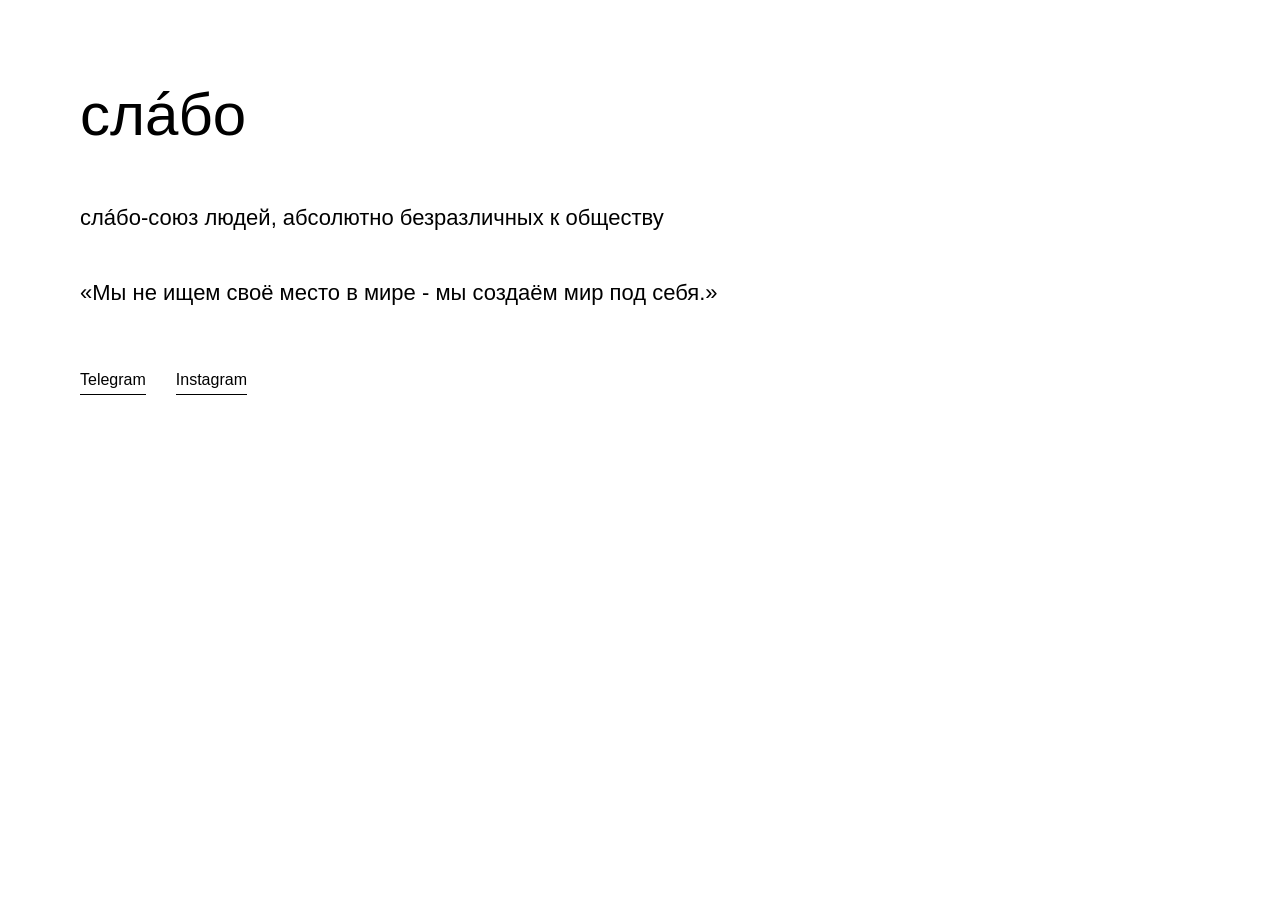
<file: info.html>
<!DOCTYPE html>

<html lang="ru">


<head>

<meta charset="UTF-8">

<meta name="viewport" content="width=device-width, initial-scale=1.0">

<title>INFO</title>

<link rel="stylesheet" href="style.css">

</head>



<body class="info">


<div class="info-box">


<h1>
слáбо
</h1>



<p>

слáбо-союз людей, абсолютно безразличных к обществу


<br><br>


«Мы не ищем своё место в мире - мы создаём мир под себя.»

</p>



<div class="links">


<a href="https://t.me/slabo_people">
Telegram
</a>


<a href="https://www.instagram.com/slabopeople?stkn=MWZuODQxMHpnZWgxbw%3D%3D&utm_source=qr">
Instagram
</a>


</div>


</div>


</body>

</html>
</file>
<file: style.css>
*{

margin:0;
padding:0;
box-sizing:border-box;

font-family:Arial, Helvetica, sans-serif;

}



body{

height:100vh;
overflow:hidden;

}




/* BACKGROUND */


.background{

position:absolute;

width:100%;
height:100%;


background:

linear-gradient(
rgba(0,0,0,.45),
rgba(0,0,0,.55)
),

url("images/bg.jpg");


background-size:cover;

background-position:center;


filter:blur(7px);


transform:scale(1.08);

}



/* MAIN */


main{

position:relative;

height:100vh;

display:flex;

justify-content:center;

align-items:center;

flex-direction:column;

color:white;

}




.soon{


font-size:90px;

font-weight:200;

letter-spacing:15px;


opacity:0;

animation:appear 2s ease forwards;


}



@keyframes appear{

from{

opacity:0;

transform:translateY(20px);

}


to{

opacity:1;

transform:translateY(0);

}


}





/* SOCIAL */


.social{

position:absolute;

bottom:45px;

display:flex;

gap:30px;

}



.social img{

width:32px;

height:32px;

filter:invert(1);

transition:.3s;

}



.social img:hover{

transform:scale(1.15);

}





/* BURGER */


.burger{

position:absolute;

right:40px;

top:35px;

z-index:5;

cursor:pointer;

}



.burger span{

display:block;

width:35px;

height:2px;

background:white;

margin:8px;

}






/* GLASS MENU */


.menu{


position:fixed;

right:-350px;

top:0;


height:100vh;

width:350px;


background:

rgba(255,255,255,.15);


backdrop-filter:blur(20px);


transition:.5s;


z-index:10;


padding:50px;



}



.menu.active{

right:0;

}



.menu a{


color:white;

text-decoration:none;

font-size:35px;


}



.close{


font-size:45px;

color:white;

cursor:pointer;

margin-bottom:70px;


}







/* INFO PAGE */


.info{


background:white;

color:black;

overflow:auto;

}




.info-box{


padding:80px;

max-width:800px;


}



.info-box h1{


font-size:60px;

font-weight:300;

margin-bottom:50px;


}



.info-box p{


font-size:22px;

line-height:1.7;


}



.links{


margin-top:60px;

display:flex;

gap:30px;

}



.links a{


text-decoration:none;

color:black;

border-bottom:1px solid black;

padding-bottom:5px;

}
</file>
